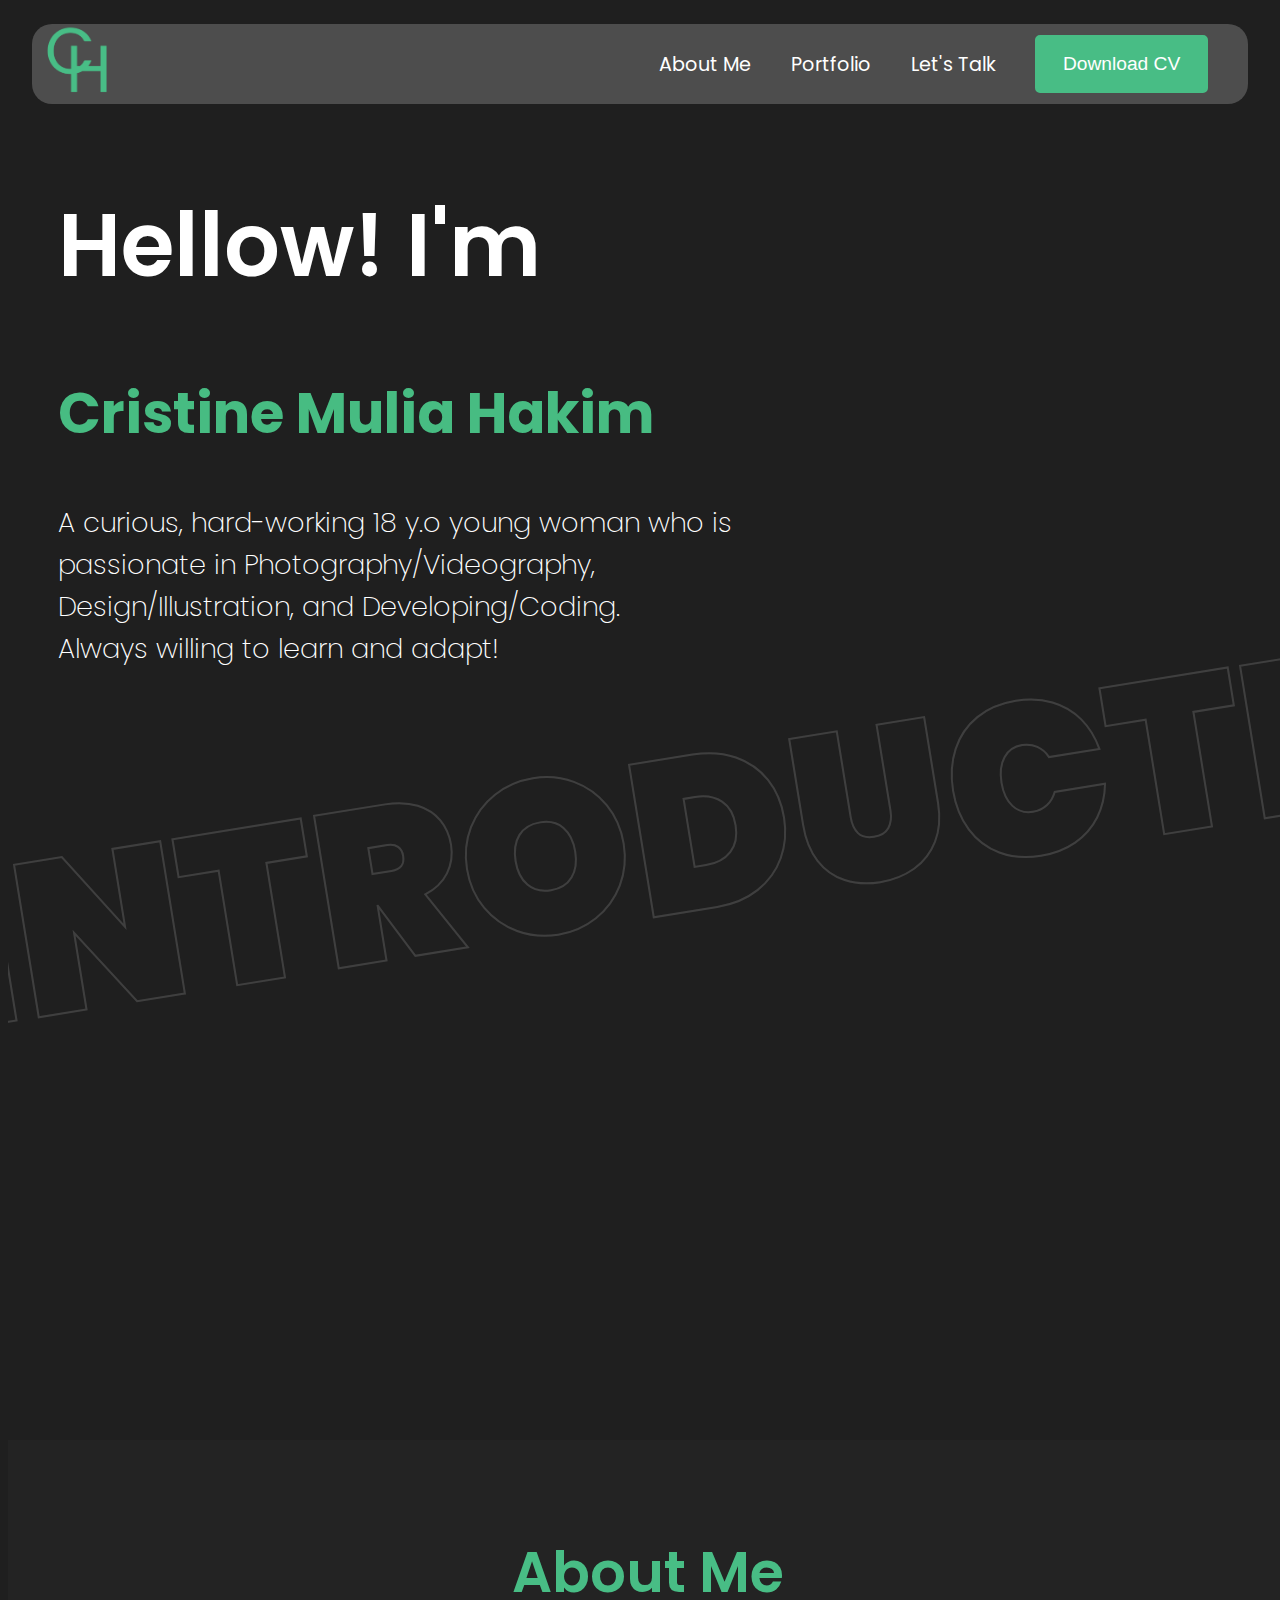
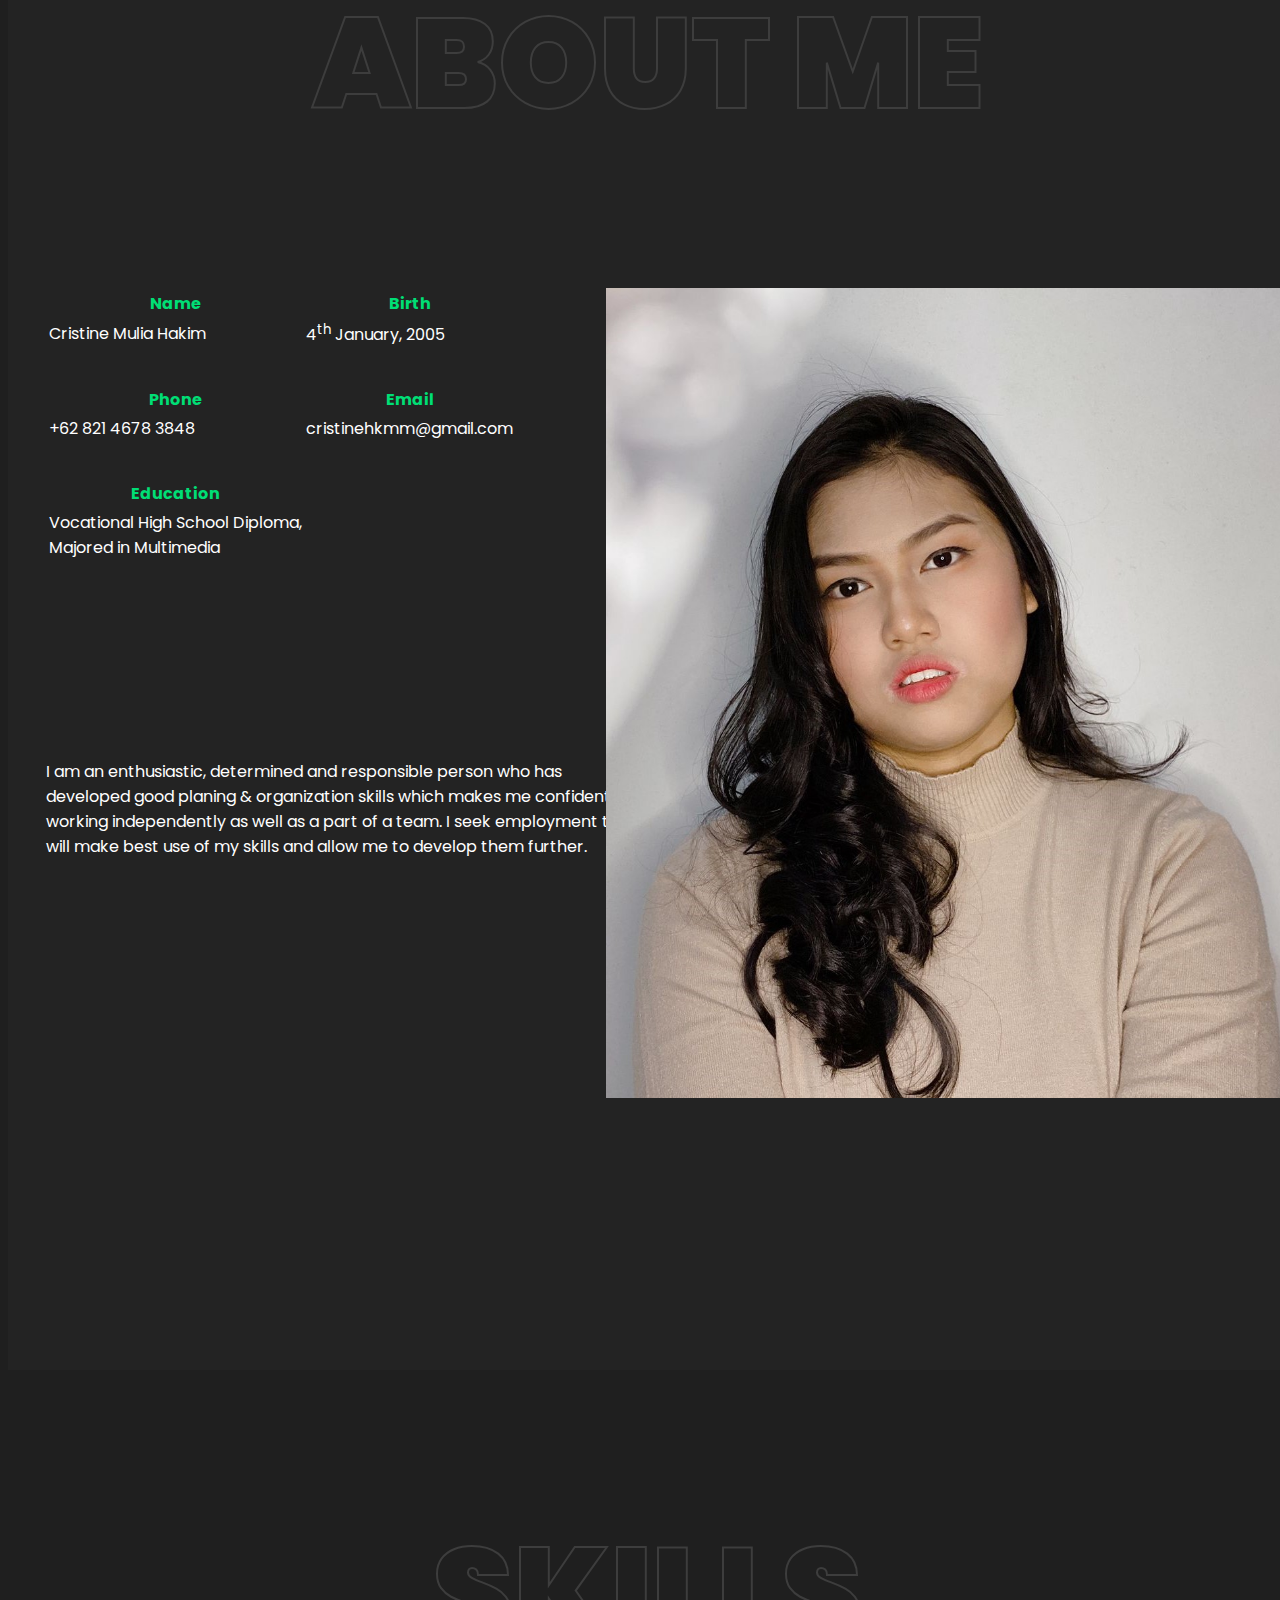
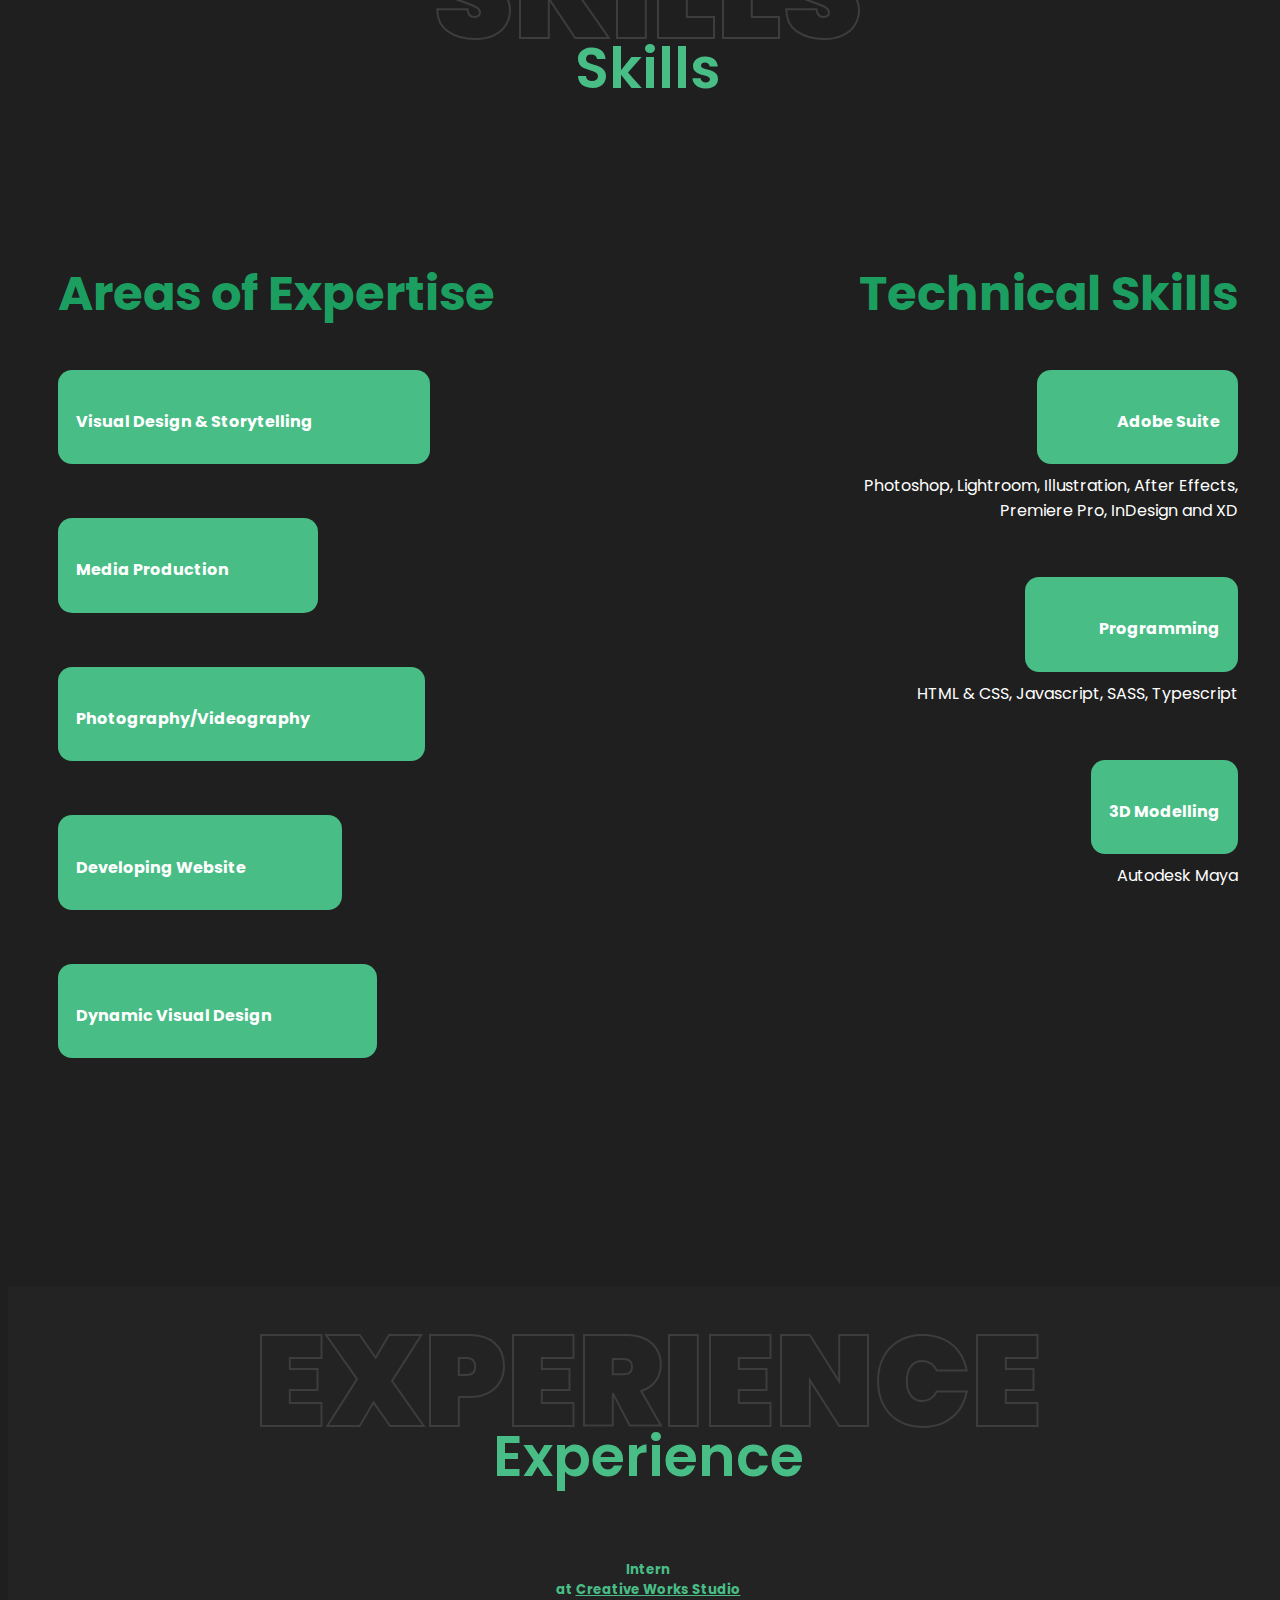
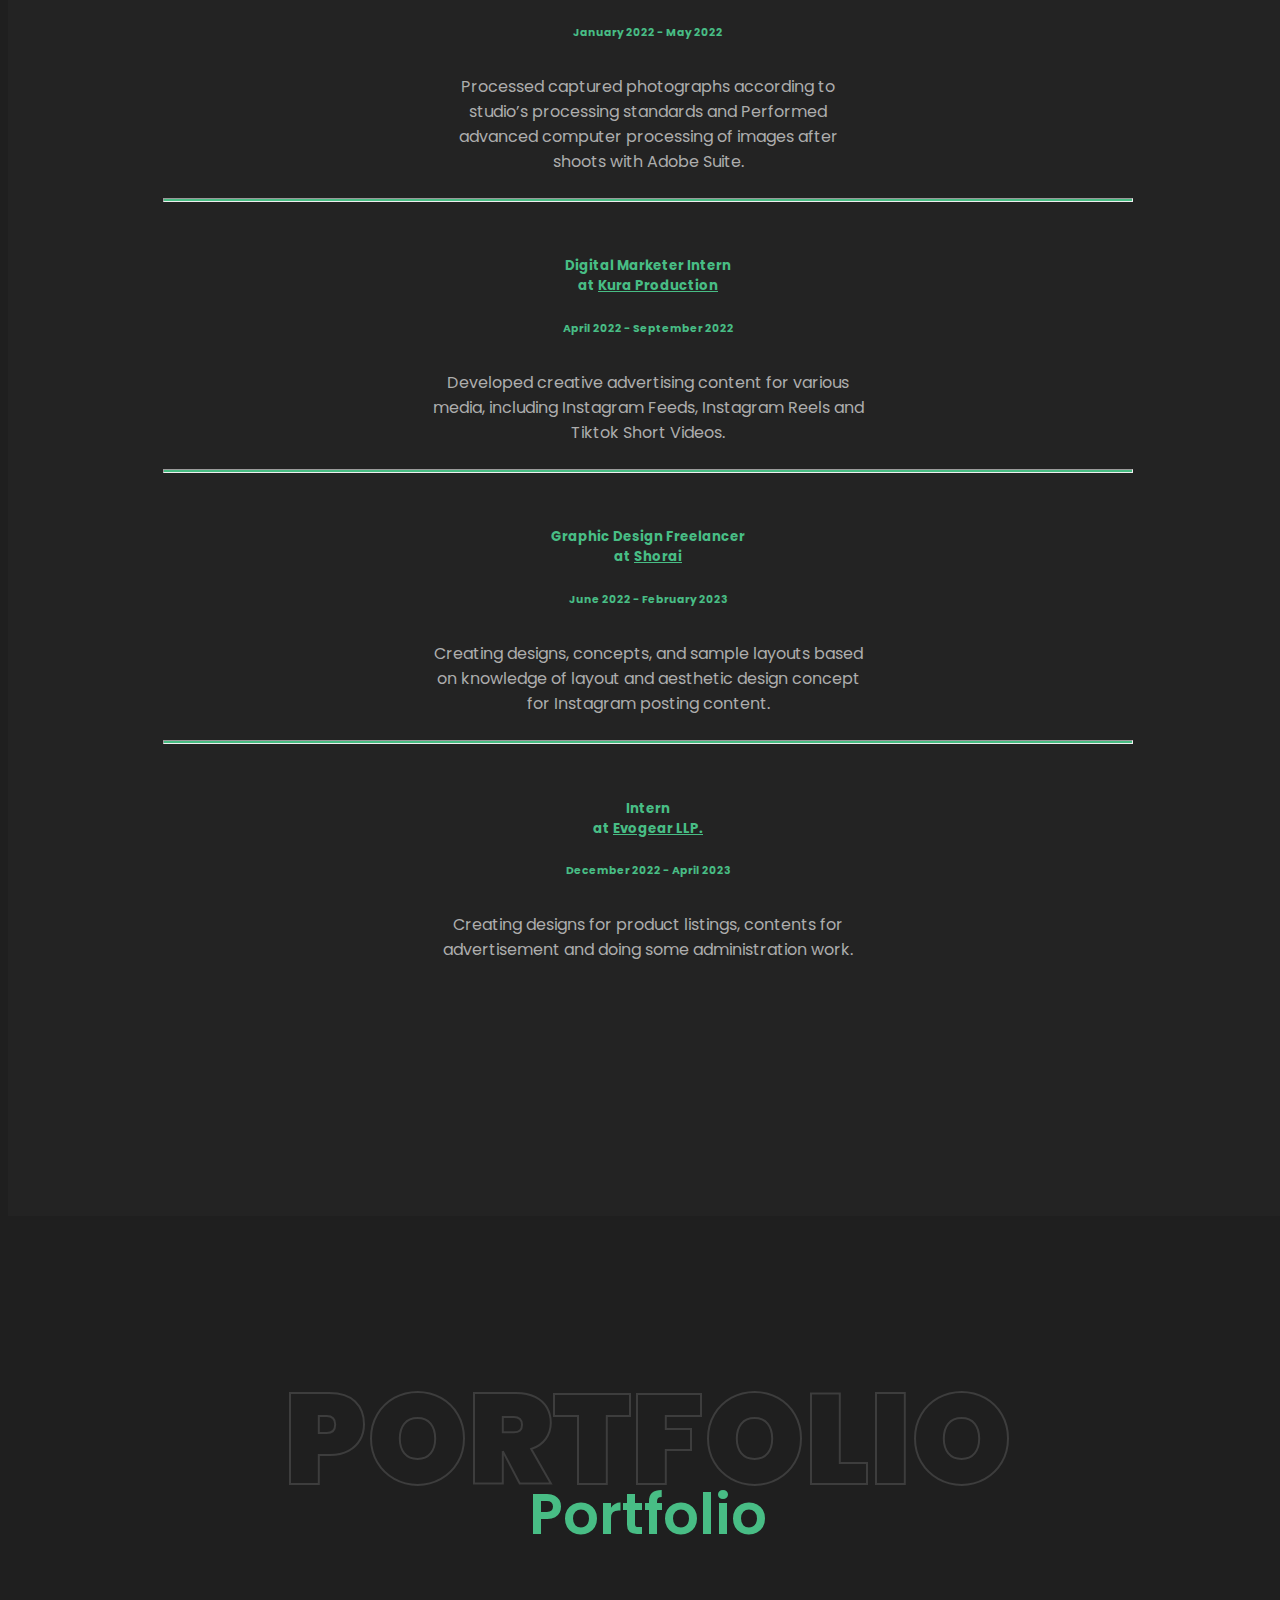
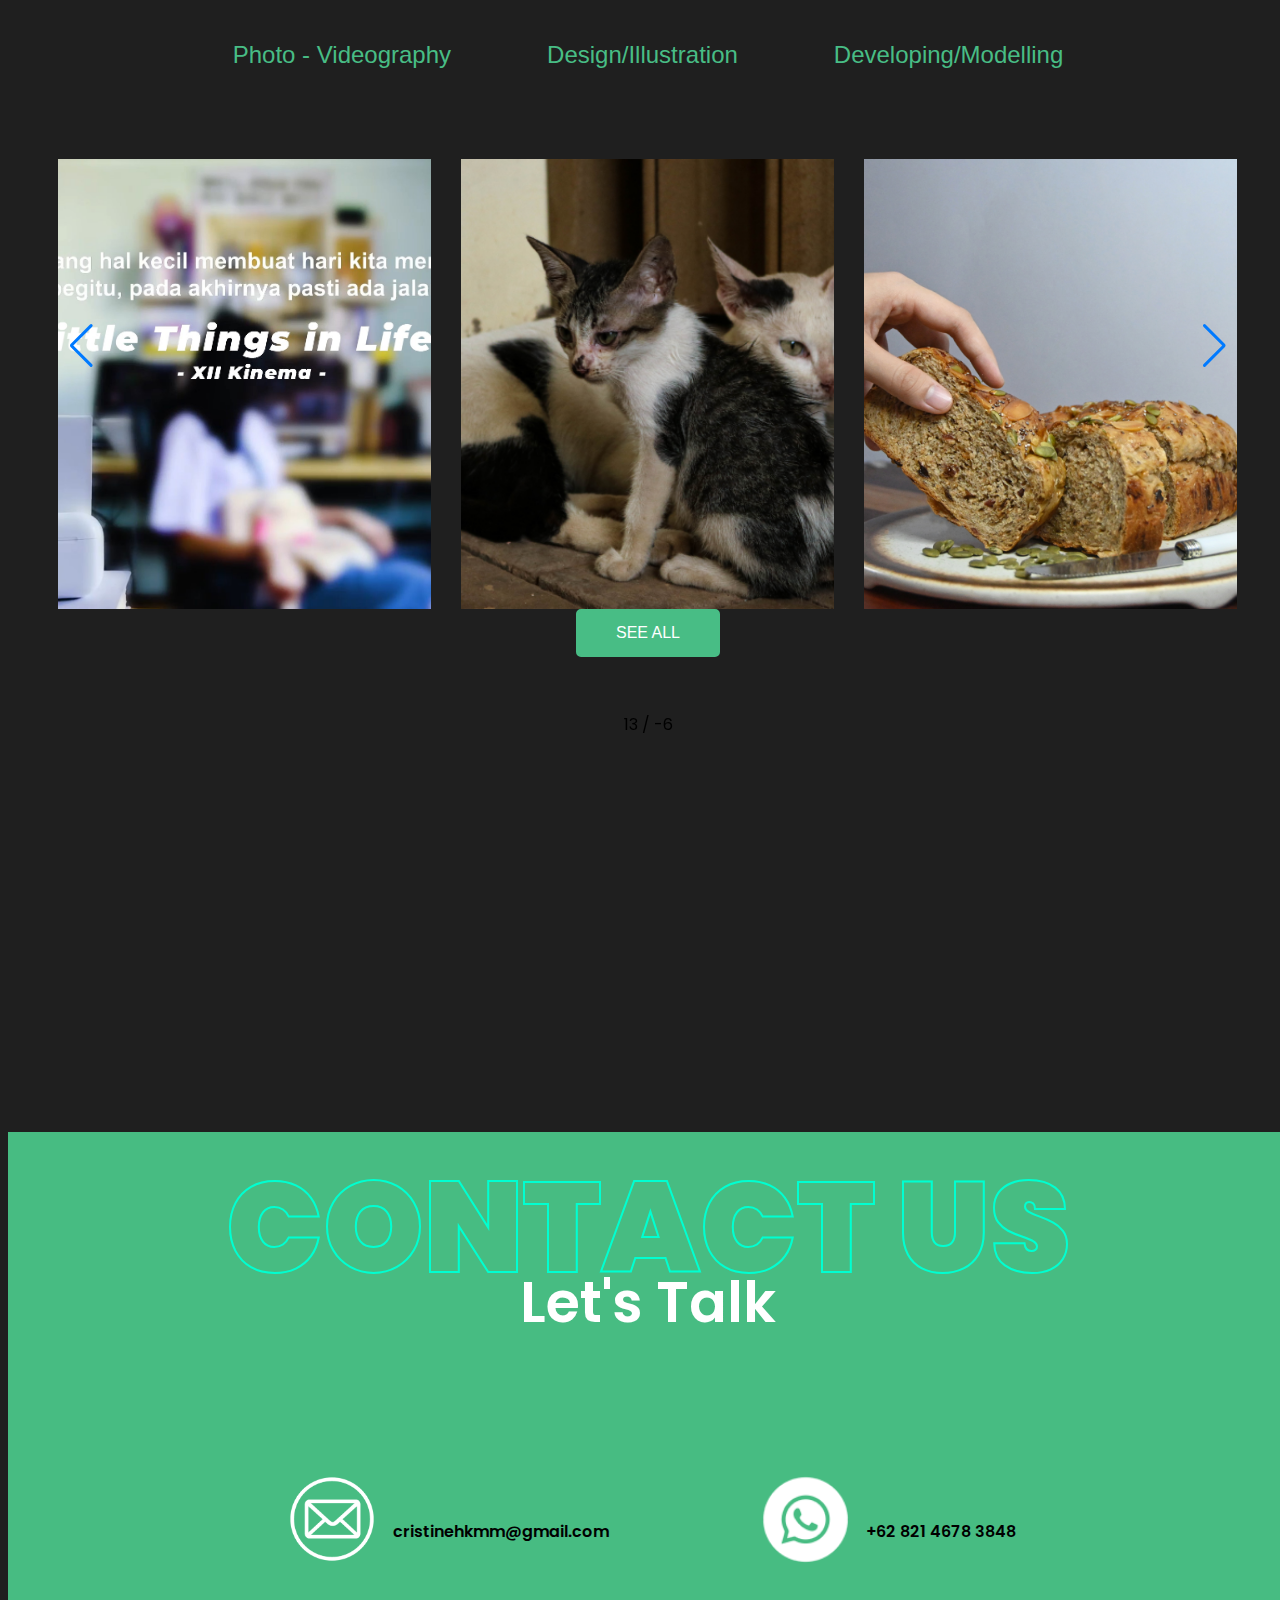
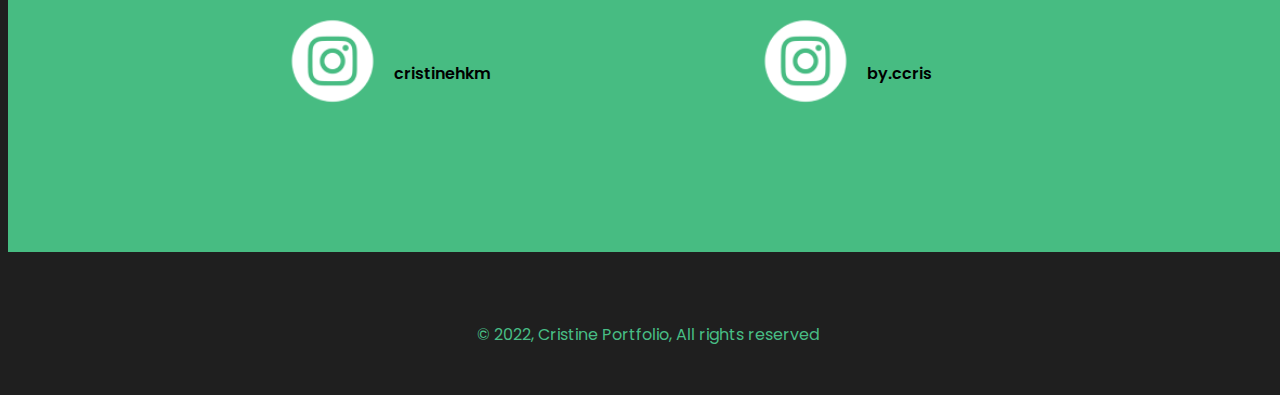
<file: index.html>
<!DOCTYPE html>
<html lang="en">
  <head>
    <meta charset="UTF-8" />
    <meta http-equiv="X-UA-Compatible" content="IE=edge" />
    <meta name="viewport" content="width=device-width, initial-scale=1.0" />
    <link
      href="https://cdn.jsdelivr.net/npm/bootstrap@5.0.2/dist/css/bootstrap.min.css"
      rel="stylesheet"
      integrity="sha384-EVSTQN3/azprG1Anm3QDgpJLIm9Nao0Yz1ztcQTwFspd3yD65VohhpuuCOmLASjC"
      crossorigin="anonymous"/>

    <script
      src="https://cdn.jsdelivr.net/npm/bootstrap@5.0.2/dist/js/bootstrap.bundle.min.js"
      integrity="sha384-MrcW6ZMFYlzcLA8Nl+NtUVF0sA7MsXsP1UyJoMp4YLEuNSfAP+JcXn/tWtIaxVXM"
      crossorigin="anonymous"></script>

    <link
      rel="stylesheet"
      href="https://cdn.jsdelivr.net/npm/swiper@8/swiper-bundle.min.css"/>

    <script src="https://cdn.jsdelivr.net/npm/swiper@8/swiper-bundle.min.js"></script>

    <link rel="stylesheet" href="css/main.css" />
    
    <title>Cristine's Portfolio</title>
  </head>
  <body>
    <div class="sec1-bg">
      <p>INTRODUCTION</p>
    </div>
    <div class="custom-container">
      <nav>
        <div class="navbar">
          <div class="navi">
          <div class="nav-logo">
            <img src="Assets/logo.png" alt="logo" />
          </div>
          <div class="nav-buttons">
            <div class="nav-pad">
              <a href="#About">About Me</a>
            </div>
            <div class="nav-pad">
              <a href="#Portfolio">Portfolio</a>
            </div>
            <div class="nav-pad">
              <a href="#Talk">Let's Talk</a>
            </div>
            <div class="nav-pad">
              <a href="Assets/CV.pdf" target="_blank"> <button>Download CV</button> </a>
            </div>
          </div>
          </div>
        </div>
      </nav>

      <div class="sec1">
        <div class="sec1-text">
          <h1>Hellow! I'm</h1>
          <h2>Cristine Mulia Hakim</h2>
          <p>
            A curious, hard-working 18 y.o young woman who is passionate in
            Photography/Videography, Design/Illustration, and Developing/Coding. <br/>
            Always willing to learn and adapt!
          </p>
        </div>
      </div>
    </div>

    <div class="custom-container2">
      <div class="margin">
        <div id="About">
          <div class="about-text">
            <h1>About Me</h1>
          </div>
          <div class="about-bg">
            <p>ABOUT ME</p>
          </div>

          <div class="about-content">
            <div class="about-text2">
              <div class="about-text-one">
                <div class="about-table">
                  <table>
                    <tr>
                      <th>Name</th>
                      <th>Birth</th>
                    </tr>
                    <tr>
                      <td>Cristine Mulia Hakim</td>
                      <td>4<sup>th</sup> January, 2005</td>
                    </tr>
                    <tr>
                      <th>Phone</th>
                      <th>Email</th>
                    </tr>
                    <tr>
                      <td>+62 821 4678 3848</td>
                      <td>cristinehkmm@gmail.com</td>
                    </tr>
                    <tr>
                      <th>Education</th>
                      <th></th>
                    </tr>
                    <tr>
                      <td>Vocational High School Diploma, <br> Majored in Multimedia</td>
                      <td></td>
                    </tr>
                  </table>
                </div>
              </div>
              <div class="about-text-two">
                <p>
                  I am an enthusiastic, determined and responsible person who has
                  developed good planing & organization skills which makes me
                  confident working independently as well as a part of a team. I
                  seek employment that will make best use of my skills and allow
                  me to develop them further.
                </p>
              </div>
            </div>
            <div class="about-img" style="
            display: flex; 
            justify-content: center;">
              <img src="Assets/IMG-20210903-WA0023 (2).jpg">
            </div>
          </div>
        </div>
      </div>
    </div>

    <div class="custom-container">
      <div class="margin">
        <div class="skills">
          <div class="skills-text">
            <h1>Skills</h1>
          </div>
          <div class="skills-bg">
            <p>SKILLS</p>
          </div>

          <div class="skills-content">
            <div class="skills-one">
              <h2>Areas of Expertise</h2>
              <div class="skills-one-all">
                <div class="skills-one-text">
                  <h4>Visual Design & Storytelling</h4>
                </div>
                <div class="skills-one-text">
                  <h4>Media Production</h4>
                </div>
                <div class="skills-one-text">
                  <h4>Photography/Videography</h4>
                </div>
                <div class="skills-one-text">
                  <h4>Developing Website</h4>
                </div>
                <div class="skills-one-text">
                  <h4>Dynamic Visual Design</h4>
                </div>
              </div>
            </div>
            <div class="skills-two">
              <h2>Technical Skills</h2>
              <div class="skills-two-all">
                <div class="skills-two-text">
                  <h4>Adobe Suite</h4>
                </div>
                  <p>Photoshop, Lightroom, Illustration, After Effects,
                    <br>Premiere Pro, InDesign and XD</p>
                <div class="skills-two-text">
                  <h4>Programming</h4>
                </div>
                <p>HTML & CSS, Javascript, SASS, Typescript</p>
                <div class="skills-two-text">
                  <h4>3D Modelling</h4>
                </div>
                  <p>Autodesk Maya</p>
              </div>
              </div>
            </div>
          </div>
        </div>
      </div>
    </div>

    <div class="custom-container2">
      <div class="margin">
        <div class="ex">
          <div class="ex-text">
            <h1>Experience</h1>
          </div>
          <div class="ex-bg">
            <p>EXPERIENCE</p>
          </div>

          <div class="ex-all">
            <div class="ex-one">
              <h5>Intern <br> at <a href="https://www.instagram.com/creative.works.id/">Creative Works Studio</a></h5>
              <h6>January 2022 - May 2022</h6>
              <p>Processed captured photographs according to studio’s processing standards and Performed advanced computer processing of images after shoots with Adobe Suite.</p>
            </div>
            <hr>
            <div class="ex-one">
              <h5>Digital Marketer Intern <br> at <a href="#">Kura Production</a></h5>
              <h6>April 2022 - September 2022</h6>
              <p>Developed creative advertising content for various media, including Instagram Feeds, Instagram Reels and Tiktok Short Videos.</p>
            </div>
            <hr>
            <div class="ex-one">
              <h5>Graphic Design Freelancer <br> at <a href="https://www.instagram.com/shorai_idn/">Shorai</a></h5>
              <h6>June 2022 - February 2023</h6>
              <p>Creating designs, concepts, and sample layouts based on knowledge of layout and aesthetic design concept for Instagram posting content.</p>
            </div>
            <hr>
            <div class="ex-one">
              <h5>Intern <br> at <a href="https://www.carousell.sg/u/evogear/">Evogear LLP.</a></h5>
              <h6>December 2022 - April 2023</h6>
              <p>Creating designs for product listings, contents for advertisement and doing some administration work.</p>
            </div>
          </div>
        </div>
      </div>
    </div>

    <div class="custom-container">
      <div class="margin">
        <div id="Portfolio">
          <div class="port-text">
            <h1>Portfolio</h1>
          </div>
          <div class="port-bg">
            <p>PORTFOLIO</p>
          </div>

          <div class="port-all">
            <div class="port-title">
              <button class="tablinks" onclick="openPort(event, 'Photo')">Photo - Videography</button>
              <button class="tablinks" onclick="openPort(event, 'Design')">Design/Illustration</button>
              <button class="tablinks" onclick="openPort(event, 'Code')">Developing/Modelling</button>
            </div>

            <div id="Photo" class="tabcontent active" >
              <div #swiperRef="" class="swiper mySwiper">
                <div class="swiper-wrapper">
                  <div class="swiper-slide">
                    <!-- <a href="portfolio.html#Poverty"> -->
                    <a href="./construction">
                      <img src="Assets/poverty.png"/></a>
                  </div>
                  <div class="swiper-slide">
                    <!-- <a href="portfolio.html#VBH"> -->
                    <a href="./construction">
                      <img src="Assets/VBH_10.png"></a>
                  </div>
                  <div class="swiper-slide">
                    <!-- <a href="portfolio.html#Potrait"> -->
                    <a href="./construction">
                      <img src="Assets/albert-quotes-1.png"/></a>
                  </div>
                  <div class="swiper-slide">
                    <!-- <a href="portfolio.html#ShanaTova"> -->
                    <a href="./construction">
                      <img src="Assets/shanatova-1.png"/></a>
                  </div>
                  <div class="swiper-slide">
                    <!-- <a href="portfolio.html#Gala"> -->
                    <a href="https://drive.google.com/file/d/18DgUs50Q8fYY9lMJ3v14vd-Fi3-h9OID/view?usp=sharing">
                      <img src="Assets/gala-poster.png"/></a>
                  </div>
                  <div class="swiper-slide">
                    <!-- <a href="portfolio.html#School"> -->
                    <a href="https://drive.google.com/file/d/1wdRoWSd-H4XvXeAns_GlSZMXRipTJlhw/view?usp=share_link">
                      <img src="Assets/profil-sekolah.jpg"/></a>
                  </div>
                  <div class="swiper-slide">
                    <!-- <a href="portfolio.html#Finance"> -->
                    <a href="https://drive.google.com/file/d/15GgC6aPp9N9IpiB6pvaf5WSsWRHyN7Pi/view?usp=share_link">
                      <img src="Assets/motion-graphic.png"/></a>
                  </div>
                  <div class="swiper-slide">
                    <!-- <a href="portfolio.html#Finance"> -->
                    <a href="https://drive.google.com/drive/folders/11ZvLabbeQfKHUsFsIedsFL-_u6umjopp">
                      <img src="Assets/Little Things in Life copy.jpg"/></a>
                  </div>
                </div>
              </div>
            </div>
          
            
            <div id="Design" class="tabcontent">
              <div #swiperRef="" class="swiper mySwiper">
                <div class="swiper-wrapper">
                  <div class="swiper-slide">
                    <!-- <a href="portfolio.html#photography"> -->
                    <a href="./construction">
                      <img src="Assets/kazue-1.png"/></a>
                  </div>
                  <div class="swiper-slide">
                    <a href="./construction">
                    <img src="Assets/gorman-1.png"></a>
                  </div>
                  <div class="swiper-slide">
                    <a href="./construction">
                    <img src="Assets/web-design-1.png"/></a>
                  </div>
                  <div class="swiper-slide">
                    <a href="./construction">
                    <img src="Assets/prespektif.png"/></a>
                  </div>
                  <div class="swiper-slide">
                    <a href="./construction">
                    <img src="Assets/illustrasi.png"/></a>
                  </div>
                  
                </div>
              </div>
            </div>

            <div id="Code" class="tabcontent">
              <div #swiperRef="" class="swiper mySwiper">
                <div class="swiper-wrapper">
                  <div class="swiper-slide">
                    <!-- <a href="portfolio.html#photography"> -->
                    <a href="https://snowyish.github.io/">
                      <img src="Assets/webport.jpg"/></a>
                  </div>
                  <div class="swiper-slide">
                    <!-- <a href="portfolio.html#photography"> -->
                    <a href="./construction">
                      <img src="Assets/3D Modelling Dining Table.jpg"/></a>
                  </div>
                  <div class="swiper-slide">
                    <!-- <a href="portfolio.html#photography"> -->
                    <a href="./construction">
                      <img src="Assets/3D Modelling Interior Design.jpg"/></a>
                  </div>
                  <div class="swiper-slide">
                    <!-- <a href="portfolio.html#photography"> -->
                    <a href="./construction">
                      <img src="Assets/3D Modelling Wooden House.jpeg"/></a>
                  </div>
                  <div class="swiper-slide">
                    <!-- <a href="portfolio.html#photography"> -->
                    <a href="./construction">
                      <img src="Assets/Final_Jaguar-F-Type.jpg"/></a>
                  </div>
                  <div class="swiper-slide">
                    <!-- <a href="portfolio.html#photography"> -->
                    <a href="./construction">
                      <img src="Assets/final .jpg"/></a>
                  </div>
                </div>
              </div>
            </div>              
          </div>
          <div>
            <div class="swiper-button-next"></div>
            <div class="swiper-button-prev"></div>
            <div class="swiper-pagination"></div>
          </div>
          <script>
            var swiper = new Swiper(".mySwiper", {
              slidesPerView: 3,
              centeredSlides: true,
              spaceBetween: 30,
              loop: true,
              pagination: {
                el: ".swiper-pagination",
                type: "fraction",
              },
              navigation: {
                nextEl: ".swiper-button-next",
                prevEl: ".swiper-button-prev",
                },
            })
          </script>
          <script>
            function openPort(evt, portfolio) {
              var i, tabcontent, tablinks;
              tabcontent = document.getElementsByClassName("tabcontent");
              for (i = 0; i < tabcontent.length; i++) {
                tabcontent[i].style.display = "none";
              }
              tablinks = document.getElementsByClassName("tablinks");
              for (i = 0; i < tablinks.length; i++) {
                tablinks[i].className = tablinks[i].className.replace(" active", "");
              }
              document.getElementById(portfolio).style.display = "block";
              evt.currentTarget.className += " active";
            }
          </script>
          <div class="tekan">
            <a href="./construction">
            <!-- <a href="portfolio.html"> -->
              <button>SEE ALL</button>
            </a>
          </div>
        </div>
      </div>
    </div>
    <div class="custom-container3">
      <div class="margin">
        <div id="Talk">
          <div class="talk-text">
            <h1>Let's Talk</h1>
          </div>
          <div class="talk-bg">
            <p>CONTACT US</p>
          </div>
          <div class="talk-content">
            <div class="talk-content-left-right">
              <div class="talk1">
                <div class="talk1-img">
                  <img src="Assets/email.png" alt="email logo">
                </div>
                <div class="talk1-p">
                  <p>cristinehkmm@gmail.com</p>
                </div>
              </div>
              <div class="talk1">
                <div class="talk1-img">
                <img src="Assets/instagram.png" alt="instagram logo">
                </div>
                <div class="talk1-p">
                  <p>cristinehkm</p>
                </div>
              </div>
            </div>
            <div class="talk-content-left-right">
              <div class="talk1">
                <div class="talk1-img">
                  <img src="Assets/wa.png" alt="whatsapp logo">
                </div>
                <div class="talk1-p">
                  <p>+62 821 4678 3848</p>
                </div>
              </div>
              <div class="talk1">
                <div class="talk1-img">
                  <img src="Assets/instagram.png" alt="instagram logo">
                </div>
                <div class="talk1-p">
                  <p>by.ccris</p>
                </div>
              </div>
            </div>
          </div>
        </div>
      </div>
    </div>
    <footer>
      <div class="footer-div">
        <p>© 2022, Cristine Portfolio, All rights reserved</p>
      </div>
    </footer>
  </body>
</html>
</file>
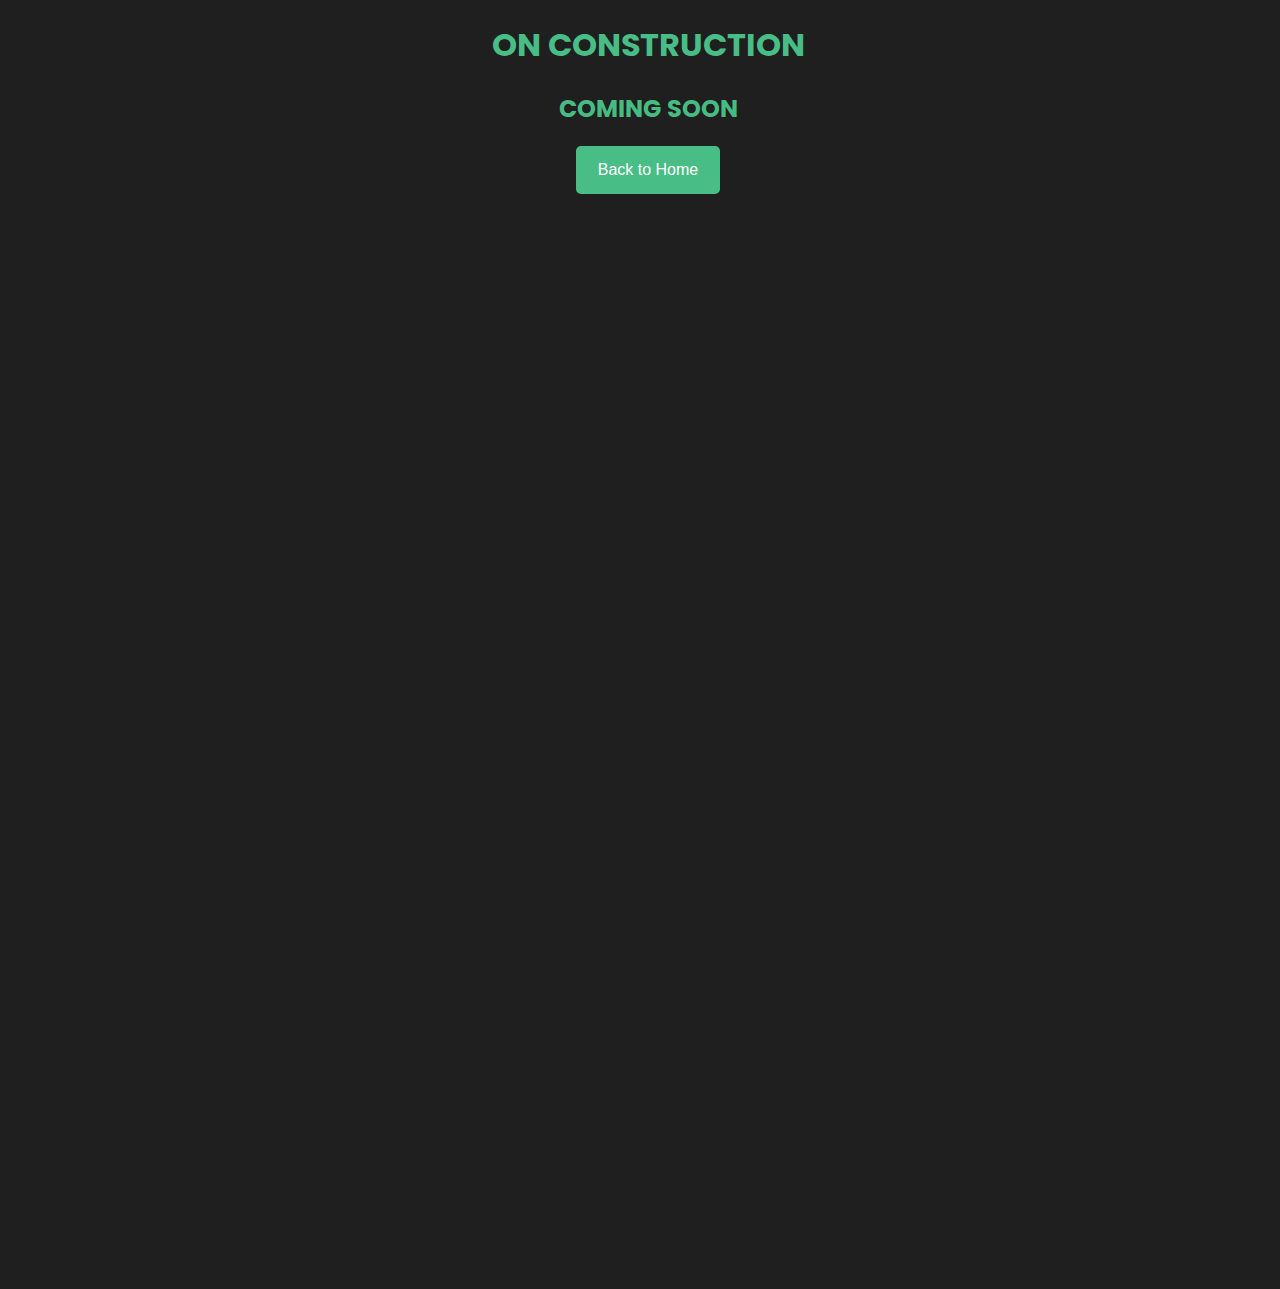
<file: construction.html>
<!DOCTYPE html>
<html lang="en">
<head>
    <meta charset="UTF-8">
    <meta http-equiv="X-UA-Compatible" content="IE=edge">
    <meta name="viewport" content="width=device-width, initial-scale=1.0">
    <link rel="stylesheet" href="css/construction.css">
    <title>On Construction</title>
</head>
<body>
    <div class="custom-container">
      <nav>
        <div class="navbar">
          <div class="navi">
          </div>
        </div>
      </nav>

      <div class="sec">
        <h1>ON CONSTRUCTION</h1>
        <h2>COMING SOON</h2>
        <a href="./">
          <button>Back to Home</button>
        </a>
      </div>
    </div>

</body>
</html>
</file>
<file: css/main.css>
@import url("https://fonts.googleapis.com/css2?family=Poppins:ital,wght@0,100;0,200;0,300;0,400;0,500;0,600;0,700;0,800;0,900;1,100;1,200;1,300;1,400;1,500;1,600;1,700;1,800;1,900&display=swap");
body {
  background-color: #1F1F1F;
  font-family: Poppins;
  width: 100%;
  overflow: scroll;
}

body::-webkit-scrollbar-thumb {
  background-color: #47BC82;
  outline: 1px solid #47BC82;
  border-radius: 10px;
}

body::-webkit-scrollbar {
  width: 0.75em;
  background-color: #131212;
}

.custom-container {
  height: 140vh;
  background-color: none;
  position: relative;
}

.custom-container2 {
  height: 170vh;
  background-color: #232323;
  position: relative;
}

.custom-container3 {
  height: 80vh;
  background-color: #47BC82;
  position: relative;
}

h1 {
  color: #48BD85;
}

h2 {
  color: #47BC82;
}

.margin {
  margin-left: 3%;
  margin-right: 3%;
  position: inherit;
}

@media (max-width: 767px) {
  .nav-buttons {
    display: none !important;
  }
}
@media (min-width: 768px) {
  .nav-buttons2 {
    display: none;
  }
  .custom-container {
    margin-left: 1%;
    margin-right: 1%;
  }
}
nav {
  margin-left: 3%;
  margin-right: 3%;
}

.navbar {
  display: block;
  padding: 1.5rem 2rem;
  position: fixed;
  left: 0;
  right: 0;
  top: 0;
  z-index: 100;
}

.navi {
  background-color: #4d4d4d;
  display: flex;
  justify-content: space-between;
  border-radius: 20px;
}

.nav-logo {
  max-height: 100px;
  padding-left: 10px;
}
.nav-logo img {
  max-width: 70px;
}

.nav-pad {
  padding-right: 40px;
  align-items: center;
  display: flex;
}

.nav-buttons {
  display: flex;
}
.nav-buttons a {
  color: white;
  text-decoration: none;
  font-size: 1.2em;
  display: inline-block;
  position: relative;
}
.nav-buttons a:after {
  background: none repeat scroll 0 0 transparent;
  bottom: 0;
  content: "";
  display: block;
  height: 2px;
  left: 50%;
  position: absolute;
  background: #48BD85;
  transition: width 0.3s ease 0s, left 0.3s ease 0s;
  width: 0;
}
.nav-buttons a:hover {
  color: #48BD85;
}
.nav-buttons a:hover:after {
  width: 100%;
  left: 0;
}
.nav-buttons button {
  color: #fff;
  border: 2px solid #48BD85;
  background-color: #48BD85;
  border-radius: 5px;
  width: 9em;
  height: 3em;
  font-size: 1em;
}
.nav-buttons button:hover {
  background-color: #1f1f1f;
}

.nav-buttons2 {
  width: 60px;
  height: 45px;
  position: relative;
}
.nav-buttons2 span:before {
  content: "";
  display: block;
  width: 15px;
  height: 3px;
  border-radius: 1px;
  color: white;
}

#About {
  background-color: #232323;
}
#About .about-text {
  text-align: center;
  width: 100%;
  justify-content: center;
  display: flex;
}
#About .about-text h1 {
  margin-top: 10vh;
  font-weight: 600;
  font-size: 3.5em;
  position: absolute;
}
#About .about-bg {
  text-align: center;
}
#About .about-bg p {
  font-weight: 900;
  -webkit-text-stroke: 2px #3D3D3D;
  font-size: 128px;
  position: inheret;
  z-index: -2px;
  color: #232323;
  top: 3vh;
}
#About .about-content {
  width: 100%;
  display: flex;
}
#About .about-content div {
  width: 50%;
  height: 90vh;
}
#About .about-content .about-text2 .about-text-one {
  padding-bottom: 50px;
  width: 100%;
  height: 50%;
}
#About .about-content .about-text2 .about-text-one .about-table {
  width: 100%;
}
#About .about-content .about-text2 .about-text-one .about-table table {
  text-decoration: none;
  border: none;
  height: 10px;
}
#About .about-content .about-text2 .about-text-one .about-table table tr th {
  color: #00DE75;
}
#About .about-content .about-text2 .about-text-one .about-table table tr td {
  color: #fff;
}
#About .about-content .about-text2 .about-text-one .about-table table tr td::after {
  height: 2em;
  display: table-row;
  content: "";
}
#About .about-content .about-text2 .about-text-two {
  color: white;
  width: 100%;
  height: 50%;
}
#About .about-content .about-img {
  width: 50%;
}

.margin {
  margin-left: 3%;
  margin-right: 3%;
  position: inherit;
}
.margin .skills {
  margin-top: 3vh;
  position: relative;
}
.margin .skills .skills-text {
  text-align: center;
  width: 100%;
  margin-top: 10vh;
  height: 15vh;
  position: absolute;
  justify-content: center;
  display: flex;
}
.margin .skills .skills-text h1 {
  font-weight: 600;
  font-size: 3.5em;
  position: absolute;
}
.margin .skills .skills-bg {
  text-align: center;
}
.margin .skills .skills-bg p {
  font-weight: 900;
  -webkit-text-stroke: 2px #3D3D3D;
  font-size: 128px;
  z-index: -2;
  color: #1F1F1F;
  top: 3vh;
}
.margin .skills .skills-content {
  width: 100%;
  display: flex;
  justify-content: space-between;
  height: 100vh;
}
.margin .skills .skills-content h2 {
  font-size: 3em;
  color: #1C9E60;
}
.margin .skills .skills-content h4 {
  color: #fff;
}
.margin .skills .skills-content p {
  color: #fff;
}
.margin .skills .skills-content .skills-one {
  width: 50%;
}
.margin .skills .skills-content .skills-one .skills-one-all {
  margin-top: 3vh;
}
.margin .skills .skills-content .skills-one .skills-one-all .skills-one-text {
  background-color: #48BD85;
  border-radius: 14px;
  padding: 2vh 2vh 1vh 2vh;
  margin-bottom: 6vh;
  position: relative;
  z-index: -1;
}
.margin .skills .skills-content .skills-one .skills-one-all .skills-one-text:nth-child(1) {
  width: 57%;
}
.margin .skills .skills-content .skills-one .skills-one-all .skills-one-text:nth-child(2) {
  width: 38%;
}
.margin .skills .skills-content .skills-one .skills-one-all .skills-one-text:nth-child(3) {
  width: 56%;
}
.margin .skills .skills-content .skills-one .skills-one-all .skills-one-text:nth-child(4) {
  width: 42%;
}
.margin .skills .skills-content .skills-one .skills-one-all .skills-one-text:nth-child(5) {
  width: 48%;
}
.margin .skills .skills-content .skills-two {
  width: 50%;
  text-align: right;
}
.margin .skills .skills-content .skills-two .skills-two-all {
  margin-top: 3vh;
  display: flex;
  flex-direction: column;
  align-items: flex-end;
}
.margin .skills .skills-content .skills-two .skills-two-all div {
  align-content: right;
}
.margin .skills .skills-content .skills-two .skills-two-all .skills-two-text {
  background-color: #48BD85;
  border-radius: 14px;
  padding: 2vh 2vh 1vh 2vh;
  position: relative;
  z-index: -1;
}
.margin .skills .skills-content .skills-two .skills-two-all p {
  margin-bottom: 6vh;
  margin-top: 1vh;
}
.margin .skills .skills-content .skills-two .skills-two-all .skills-two-text:nth-child(1) {
  width: 28%;
}
.margin .skills .skills-content .skills-two .skills-two-all .skills-two-text:nth-child(2) {
  width: 38%;
}
.margin .skills .skills-content .skills-two .skills-two-all .skills-two-text:nth-child(3) {
  width: 30%;
}

.ex {
  margin-top: 3vh;
  position: relative;
}

.ex-text {
  width: 100%;
  padding-top: 10vh;
  position: absolute;
  justify-content: center;
  display: flex;
}
.ex-text h1 {
  font-weight: 600;
  font-size: 3.5em;
  position: absolute;
}

.ex-bg {
  text-align: center;
  height: 28vh;
}
.ex-bg p {
  font-weight: 900;
  -webkit-text-stroke: 2px #3D3D3D;
  font-size: 128px;
  color: #232323;
  top: 3vh;
}

.ex-all {
  margin: 0 4rem;
  display: flex;
  text-align: center;
  flex-direction: column;
  position: absolute;
}
.ex-all h5, .ex-all h6, .ex-all a {
  color: #48BD85;
}
.ex-all p {
  color: #ADADAD;
  padding: 0.5em 20em;
}
.ex-all .ex-one {
  margin-top: 2em;
}
.ex-all .ex-one:nth-child(1) {
  margin-top: 0;
}
.ex-all hr {
  overflow: hidden;
  margin: 0 auto;
  width: 90%;
  height: 2px;
  border-width: 1px;
  background-color: #47BC82;
}

.port-text {
  width: 100%;
  padding-top: 10vh;
  position: absolute;
  justify-content: center;
  display: flex;
}
.port-text h1 {
  font-weight: 600;
  font-size: 3.5em;
  position: absolute;
}

.port-bg {
  text-align: center;
  height: 28vh;
}
.port-bg p {
  font-weight: 900;
  -webkit-text-stroke: 2px #3D3D3D;
  font-size: 128px;
  color: #1F1F1F;
  top: 3vh;
}

.port-title {
  padding-top: 5vh;
  margin: 0 4em;
  display: flex;
  justify-content: center;
}
.port-title .tablinks {
  color: #48BD85;
  text-decoration: none;
  padding: 0 2em;
  font-size: x-large;
  border: none;
  background: none;
}

.tabcontent {
  height: 50vh;
}

.swiper {
  width: 100%;
  height: 100%;
  padding-top: 10vh;
}
.swiper .swiper-slide {
  text-align: center;
  font-size: 18px;
  background: #fff;
  /* Center slide text vertically */
  display: -webkit-box;
  display: -ms-flexbox;
  display: -webkit-flex;
  display: flex;
  -webkit-box-pack: center;
  -ms-flex-pack: center;
  -webkit-justify-content: center;
  justify-content: center;
  -webkit-box-align: center;
  -ms-flex-align: center;
  -webkit-align-items: center;
  align-items: center;
}
.swiper .swiper-slide img {
  display: block;
  width: 100%;
  height: 50vh;
  object-fit: cover;
}
.swiper .swiper-slide a {
  width: 100%;
  object-fit: cover;
}
.swiper .swiper {
  width: 100%;
  height: 300px;
  margin: 20px auto;
}

.coding img {
  width: 100%;
  height: 70vh;
}

.tabcontent {
  display: none;
}

.active {
  display: block;
}

.swiper-button-next, .swiper-button-prev {
  top: 60%;
}

.tekan {
  position: relative;
  display: flex;
  justify-content: center;
}
.tekan button {
  color: #fff;
  border: 2px solid #48BD85;
  background-color: #48BD85;
  border-radius: 5px;
  width: 9em;
  height: 3em;
  font-size: 1em;
  margin: 10vh 0;
}
.tekan button:hover {
  background-color: #1f1f1f;
}

.talk-text {
  width: 100%;
  padding-top: 10vh;
  position: absolute;
  justify-content: center;
  display: flex;
}
.talk-text h1 {
  font-weight: 600;
  font-size: 3.5em;
  position: absolute;
  color: #fff;
}

.talk-bg {
  text-align: center;
  height: 28vh;
}
.talk-bg p {
  font-weight: 900;
  -webkit-text-stroke: 2px #00FFD1;
  font-size: 128px;
  color: #47BC82;
  top: 3vh;
}

.talk-content {
  display: flex;
  justify-content: center;
  margin-top: 10vh;
}
.talk-content img {
  height: 10vh;
}
.talk-content p {
  font-weight: 600;
}
.talk-content .talk-content-left-right {
  width: 30%;
  margin-left: 7em;
}
.talk-content .talk-content-left-right .talk1 {
  display: flex;
  align-items: center;
  padding-bottom: 5vh;
}
.talk-content .talk-content-left-right .talk1 .talk1-p {
  padding-top: 2vh;
  padding-left: 1em;
}

footer {
  height: 15vh;
}
footer .footer-div {
  display: flex;
  justify-content: center;
  padding-top: 6vh;
}
footer .footer-div p {
  font-weight: 400;
  color: #48BD85;
}

.sec1-text h1 {
  font-weight: 600;
  font-size: 5.5em;
}
.sec1-text h2 {
  font-size: 3.5em;
}
.sec1-text p {
  font-size: 1.7em;
  padding-right: 40%;
  font-weight: 200;
}
.sec1-text h1, .sec1-text p {
  color: white;
}

.sec1 {
  margin-left: 3%;
  margin-right: 3%;
  margin-top: 20vh;
  margin-bottom: 80vh;
}

.sec1-bg {
  width: 100%;
  height: 120vh;
  position: absolute;
  z-index: -2;
  text-overflow: clip;
  white-space: nowrap;
  overflow: hidden;
  top: 85px;
}
.sec1-bg p {
  font-weight: 900;
  font-size: 218px;
  -webkit-text-stroke: 2px rgba(174, 174, 174, 0.23);
  transform: rotate(-9.23deg);
  position: absolute;
  z-index: -2;
  left: -73px;
  top: 350px;
  color: #1F1F1F;
}

/*# sourceMappingURL=main.css.map */
</file>
<file: css/construction.css>
@import url("https://fonts.googleapis.com/css2?family=Poppins:ital,wght@0,100;0,200;0,300;0,400;0,500;0,600;0,700;0,800;0,900;1,100;1,200;1,300;1,400;1,500;1,600;1,700;1,800;1,900&display=swap");
body {
  background-color: #1F1F1F;
  font-family: Poppins;
  width: 100%;
  overflow: scroll;
}

body::-webkit-scrollbar-thumb {
  background-color: #47BC82;
  outline: 1px solid #47BC82;
  border-radius: 10px;
}

body::-webkit-scrollbar {
  width: 0.75em;
  background-color: #131212;
}

.custom-container {
  height: 140vh;
  background-color: none;
  position: relative;
}

.custom-container2 {
  height: 145vh;
  background-color: #232323;
  position: relative;
}

.custom-container3 {
  height: 80vh;
  background-color: #47BC82;
  position: relative;
}

h1 {
  color: #48BD85;
}

h2 {
  color: #47BC82;
}

.margin {
  margin-left: 3%;
  margin-right: 3%;
  position: inherit;
}

@media (max-width: 767px) {
  .nav-buttons {
    display: none !important;
  }
}
@media (min-width: 768px) {
  .nav-buttons2 {
    display: none;
  }
  .custom-container {
    margin-left: 1%;
    margin-right: 1%;
  }
}
nav {
  margin-left: 3%;
  margin-right: 3%;
}

.navbar {
  display: block;
  padding: 1.5rem 2rem;
  position: fixed;
  left: 0;
  right: 0;
  top: 0;
  z-index: 100;
}

.navi {
  background-color: #4d4d4d;
  display: flex;
  justify-content: space-between;
  border-radius: 20px;
}

.sec h1, .sec h2, .sec a {
  display: flex;
  justify-content: center;
}
.sec a {
  text-decoration: none;
}
.sec button {
  color: #fff;
  border: 2px solid #48BD85;
  background-color: #48BD85;
  border-radius: 5px;
  width: 9em;
  height: 3em;
  font-size: 1em;
}
.sec button:hover {
  background-color: #1f1f1f;
}

/*# sourceMappingURL=construction.css.map */
</file>
